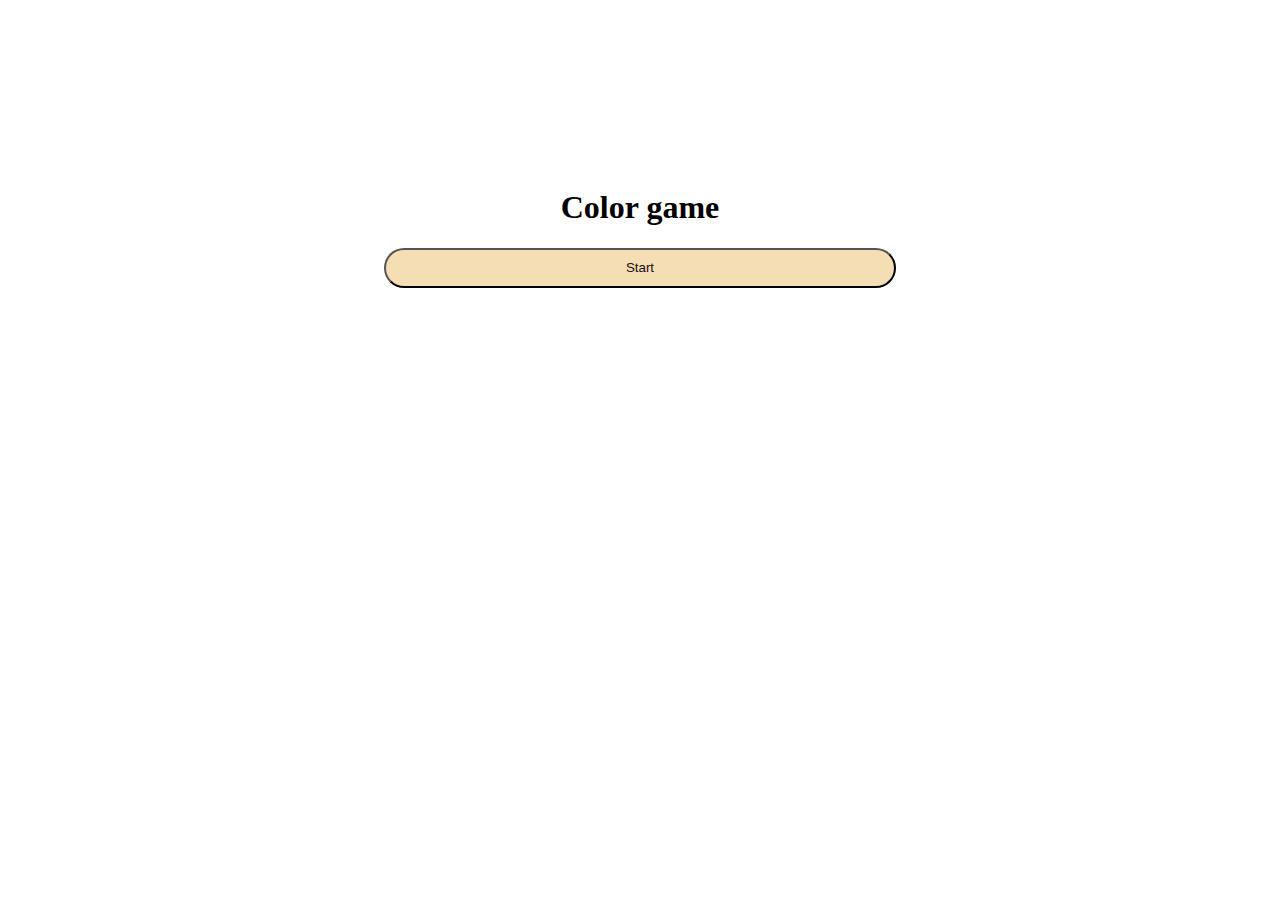
<file: index.html>
<!DOCTYPE html>
<html lang="en">
<head>
    <meta charset="UTF-8">
    <meta name="viewport" content="width=device-width, initial-scale=1.0">
    <title>Document</title>
    <style>
        .container {
    text-align: center;
    background-color: white;
    padding: 10pc;
    text-wrap: nowrap;
    border-radius: 10px;
}
button{
    border-radius: 20px;
    height: 40px;
    width: 40vw;
    color: rgb(24, 13, 13);
    background-color: wheat;
}
button:hover{
    background-color: rgb(0, 0, 0);
    color: white;
    font-family: 'Gill Sans', 'Gill Sans MT', Calibri, 'Trebuchet MS', sans-serif;
    transition: ease-out 1s;
    text-transform: uppercase;
}
button a{
    text-decoration: none;
    color: black;
}

    </style>
</head>
<body>
    <div class="container">
        <h1>Color game</h1>
        <a href="main.html"><button>Start</button></a>
    </div>
</body>
</html>
</file>
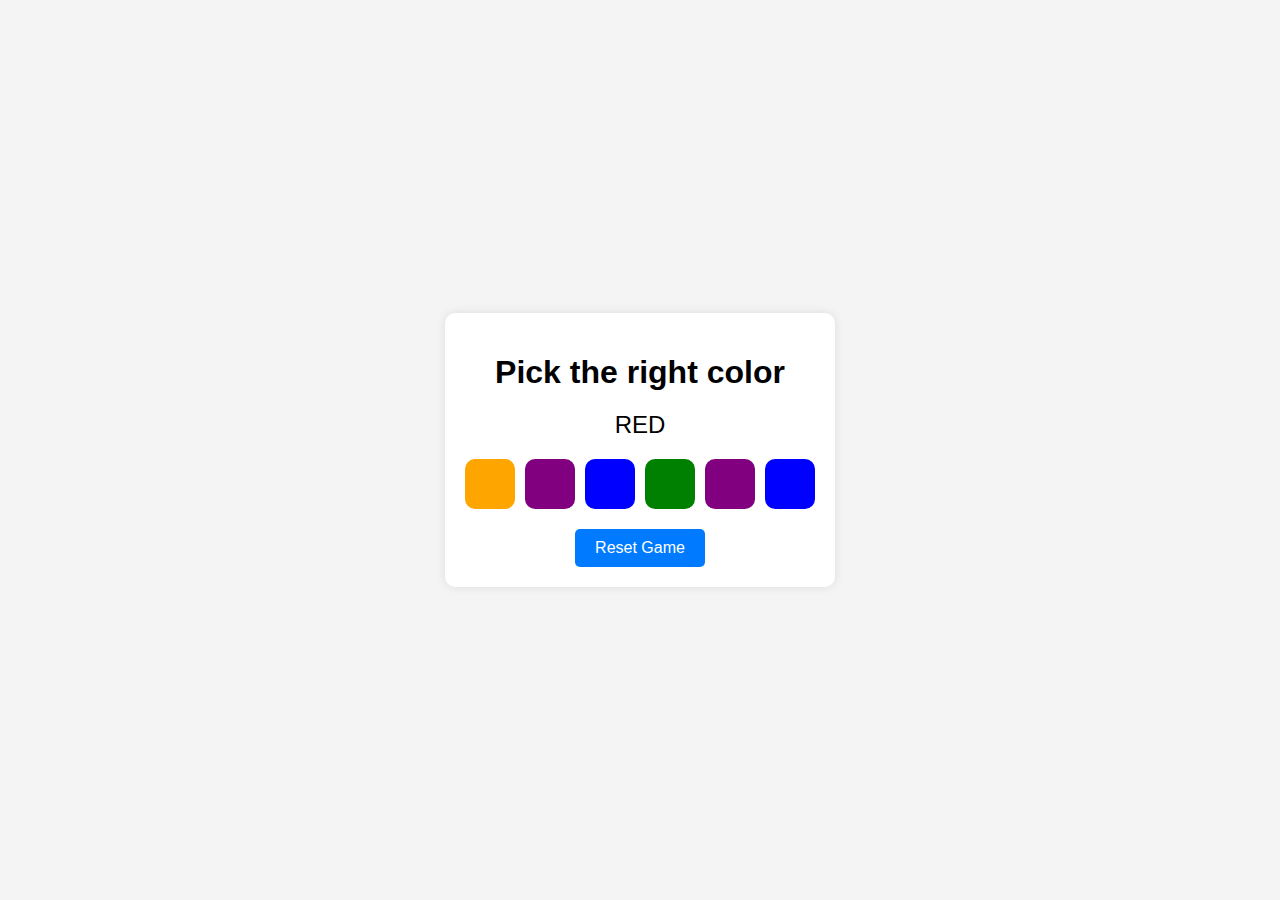
<file: main.html>
<!DOCTYPE html>
<html lang="en">
<head>
    <meta charset="UTF-8">
    <meta name="viewport" content="width=device-width, initial-scale=1.0">
    <title>Color Game</title>
    <link rel="stylesheet" href="style.css">
</head>
<body>
    <div class="container" data-testid="colorBox">
        <h1 data-testid="gameInsruction">Pick the right color</h1>
        <div id="colorDisplay">RGB(255, 99, 71)</div>
        <div class="colorOptions" data-testid="colorOption">
            <div class="colorBox" data-color="red"></div>
            <div class="colorBox" data-color="green"></div>
            <div class="colorBox" data-color="blue"></div>
            <div class="colorBox" data-color="yellow"></div>
            <div class="colorBox" data-color="purple"></div>
            <div class="colorBox" data-color="orange"></div>
        </div>
        <div id="message" data-testid="gameStatus"></div>
        <div id="score" data-testid="score"></div>
        <button id="resetButton" data-testid="newGameButton">Reset Game</button>
    </div>
    <script src="script.js"></script>
</body>
</html>
</file>
<file: style.css>
/* 
body {
    font-family: Arial, sans-serif;
    background-color: #232323;
    margin: 90px;
    padding: 0;
    justify-content: center;
    align-items: center;
    height: 100vh;
}
.container {
    width: 55vw;
    margin: auto;
    text-align: center;
    background-color: #fff;
    padding: 20px;
    border-radius: 10px;
    box-shadow: 0 0 10px rgba(0, 0, 0, 0.1);
}

h1 {
    color: #333;
}

#colorDisplay {
    font-size: 2em;
    margin: 20px 0;
}

.options {
    margin: 20px 0;
    padding: 10px;
    display: flex;
    column-gap: 7px;
    flex-wrap: wrap;
    row-gap: 20px;
}

.colorOption {
    width: 100px;
    height: 100px;
    border-radius: 10%;
    cursor: pointer;
    transition: background-color 0.3s;
}

.message {
    font-size: 1.2em;
    margin: 20px 0;
}

#resetButton {
    padding: 10px 20px;
    font-size: 1em;
    color: hsl(0, 8%, 60%);
    background-color: #333;
    border: none;
    border-radius: 5px;
    cursor: pointer;
    transition: background-color 0.3s;
}

#resetButton:hover {
    background-color: #555;
}  */

body {
    font-family: Arial, sans-serif;
    background-color: #f4f4f4;
    display: flex;
    justify-content: center;
    align-items: center;
    height: 100vh;
    margin: 0;
}

.container {
    text-align: center;
    background-color: white;
    padding: 20px;
    border-radius: 10px;
    box-shadow: 0 0 10px rgba(0, 0, 0, 0.1);
}

h1 {
    margin-bottom: 20px;
}

#colorDisplay {
    font-size: 24px;
    margin-bottom: 20px;
}

.colorOptions {
    display: flex;
    justify-content: space-around;
    margin-bottom: 20px;
    row-gap: 20px;
    column-gap: 10px;
}

.colorBox {
    width: 50px;
    height: 50px;
    cursor: pointer;
    border-radius: 10px;
    transition: transform 0.2s;
}

.colorBox:hover {
    transform: scale(1.1);
}

#message {
    font-size: 18px;
    margin-bottom: 20px;
}

#resetButton {
    padding: 10px 20px;
    font-size: 16px;
    cursor: pointer;
    border: none;
    background-color: #007bff;
    color: white;
    border-radius: 5px;
    transition: background-color 0.2s;
}

#resetButton:hover {
    background-color: #0056b3;
}
</file>
